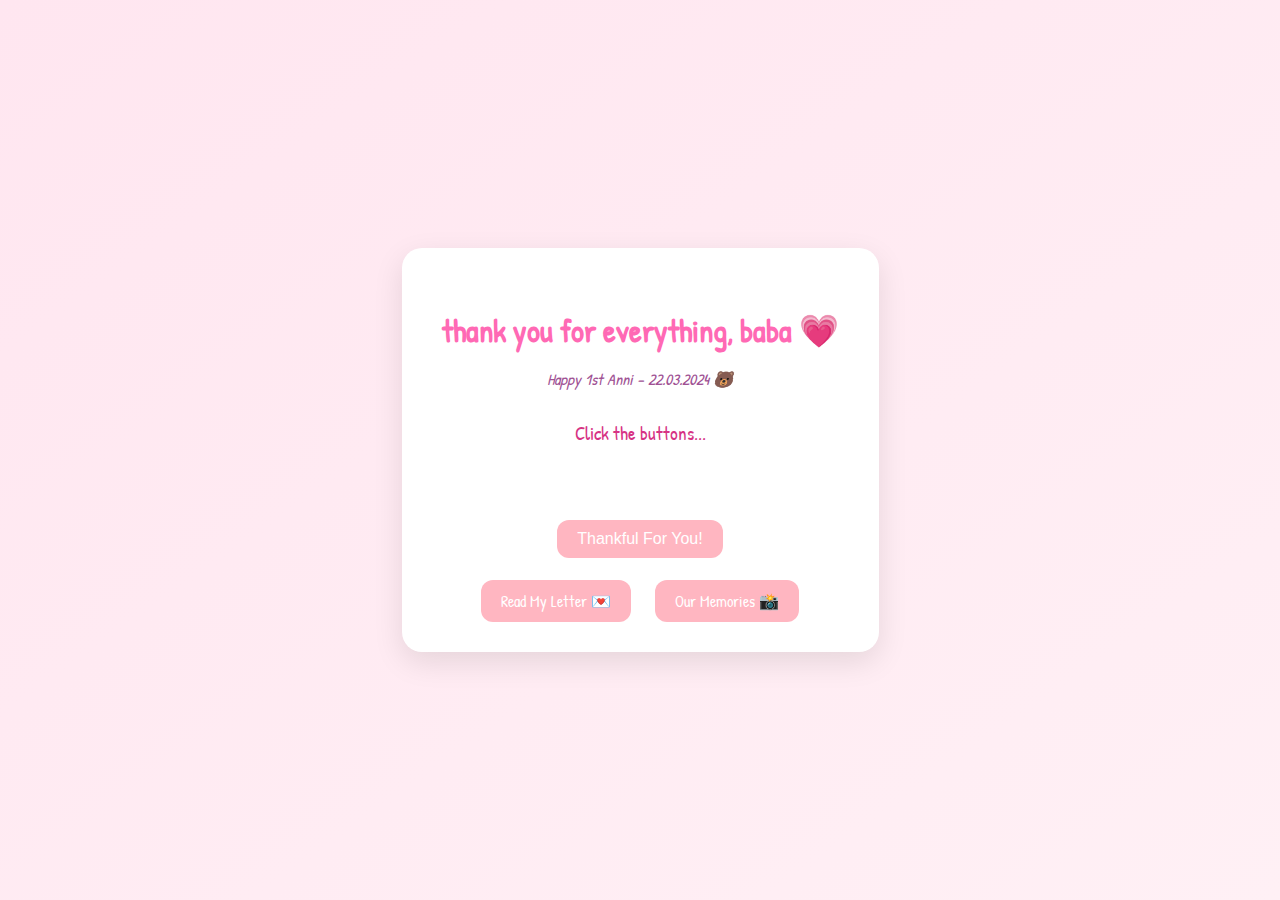
<file: index.html>
<!DOCTYPE html>
<html lang="en">
<head>
  <meta charset="UTF-8">
  <title>I love you deary 💖</title>
  <link rel="stylesheet" href="style.css">
  <link href="https://fonts.googleapis.com/css2?family=Patrick+Hand&display=swap" rel="stylesheet">
</head>
<body>
  <div class="container">
    <h1>thank you for everything, baba 💗</h1>
    <p class="subtext">Happy 1st Anni – 22.03.2024 🐻</p>
    <p id="reason">Click the buttons...</p>
    <button onclick="showReason()">Thankful For You!</button>
    <br><br>
    <a href="letter.html" class="link-button">Read My Letter 💌</a>
    <a href="gallery.html" class="link-button">Our Memories 📸</a>
  </div>

  <script src="script.js"></script>
</body>
</html>
</file>
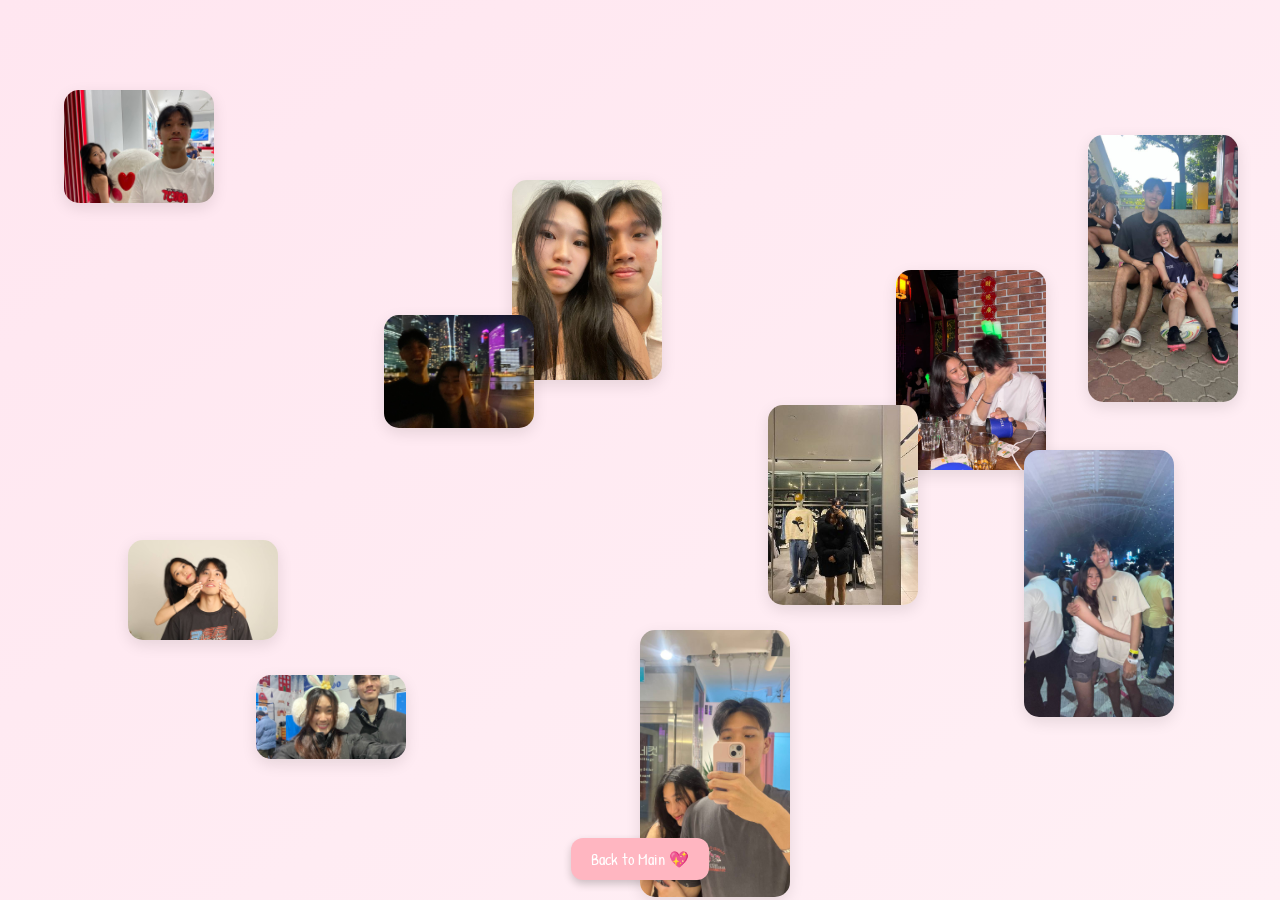
<file: gallery.html>
<!DOCTYPE html>
<html lang="en">
<head>
  <meta charset="UTF-8">
  <title>Floating Memories ✨</title>
  <link rel="stylesheet" href="style.css">
  <link href="https://fonts.googleapis.com/css2?family=Patrick+Hand&display=swap" rel="stylesheet">
  <style>
    body {
      margin: 0;
      background: linear-gradient(to bottom right, #ffe6f0, #fff0f5);
      overflow: hidden;
      font-family: 'Patrick Hand', cursive;
    }

    .floating-img {
      position: absolute;
      width: 150px;
      border-radius: 15px;
      box-shadow: 0 5px 15px rgba(0,0,0,0.1);
      animation: floatRandom 20s infinite ease-in-out;
    }

    @keyframes floatRandom {
      0% {
        transform: translateY(0px) translateX(0px) rotate(0deg);
        opacity: 0.8;
      }
      50% {
        transform: translateY(-200px) translateX(100px) rotate(10deg);
        opacity: 1;
      }
      100% {
        transform: translateY(0px) translateX(0px) rotate(-5deg);
        opacity: 0.9;
      }
    }

    .back-button {
      position: fixed;
      bottom: 20px;
      left: 50%;
      transform: translateX(-50%);
      background-color: #ffb6c1;
      padding: 10px 20px;
      border-radius: 12px;
      color: white;
      font-size: 1em;
      text-decoration: none;
      font-family: 'Patrick Hand', cursive;
      box-shadow: 0 4px 8px rgba(0,0,0,0.2);
      transition: background 0.3s ease;
    }

    .back-button:hover {
      background-color: #ff99aa;
    }
  </style>
</head>
<body>

  <!-- Floating images -->
  <img src="1.jpg" class="floating-img" style="top: 10%; left: 5%;">
  <img src="2.jpg" class="floating-img" style="top: 20%; left: 40%;">
  <img src="3.jpg" class="floating-img" style="top: 60%; left: 10%;">
  <img src="4.jpg" class="floating-img" style="top: 70%; left: 50%;">
  <img src="5.jpg" class="floating-img" style="top: 30%; left: 70%;">
  <img src="6.jpg" class="floating-img" style="top: 50%; left: 80%;">
  <img src="7.jpg" class="floating-img" style="top: 15%; left: 85%;">
  <img src="8.jpg" class="floating-img" style="top: 75%; left: 20%;">
  <img src="9.jpg" class="floating-img" style="top: 45%; left: 60%;">
  <img src="10.jpg" class="floating-img" style="top: 35%; left: 30%;">

  <a href="index.html" class="back-button">Back to Main 💖</a>
</body>
</html>
</file>
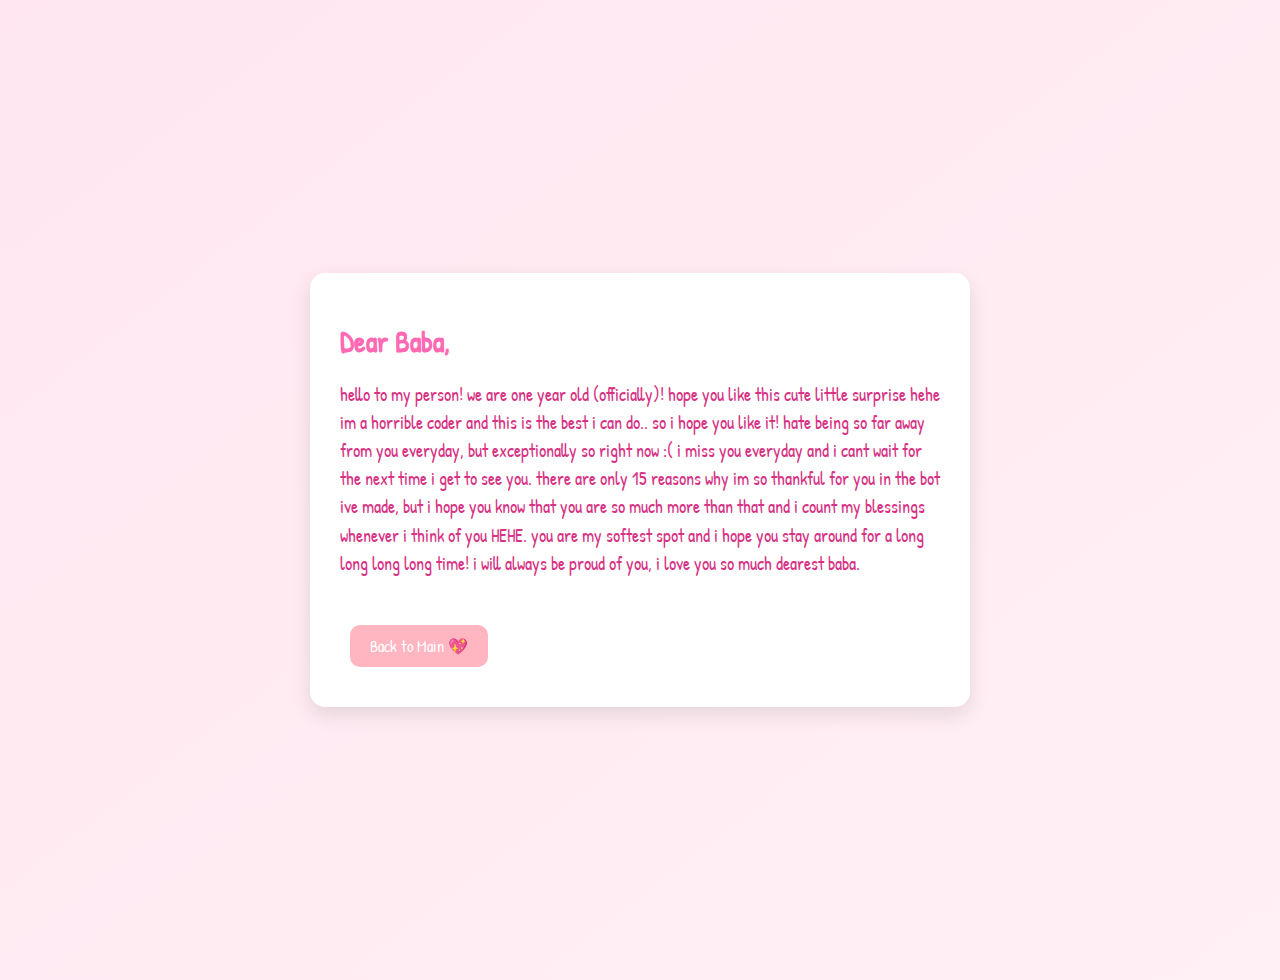
<file: letter.html>
<!DOCTYPE html>
<html lang="en">
<head>
  <meta charset="UTF-8">
  <title>My Letter to You 💌</title>
  <link rel="stylesheet" href="style.css">
  <link href="https://fonts.googleapis.com/css2?family=Patrick+Hand&display=swap" rel="stylesheet">
  <style>
    body {
      font-family: 'Patrick Hand', cursive;
      background: linear-gradient(to bottom right, #ffe6f0, #fff0f5);
      display: flex;
      align-items: center;
      justify-content: center;
      height: 100vh;
      padding: 40px;
      margin: 0;
    }

    .container {
      text-align: left;
      max-width: 600px;
      background: white;
      padding: 30px;
      border-radius: 15px;
      box-shadow: 0 8px 20px rgba(0,0,0,0.1);
    }

    h1 {
      color: #ff69b4;
      font-size: 1.8em;
    }

    p {
      line-height: 1.6;
      margin-top: 20px;
      font-size: 1.1em;
    }

    .link-button {
      display: inline-block;
      margin-top: 30px;
      background-color: #ffb6c1;
      padding: 10px 20px;
      border-radius: 10px;
      color: white;
      text-decoration: none;
      transition: background 0.2s ease;
    }

    .link-button:hover {
      background-color: #ff99aa;
    }
  </style>
</head>
<body>
  <div class="container">
    <h1>Dear Baba,</h1>
    <p>
      hello to my person! we are one year old (officially)! hope you like this cute little surprise hehe im a horrible coder and this is the best i can do.. so i hope you like it! hate being so far away from you everyday, but exceptionally so right now :( i miss you everyday and i cant wait for the next time i get to see you. there are only 15 reasons why im so thankful for you in the bot ive made, but i hope you know that you are so much more than that and i count my blessings whenever i think of you HEHE. you are my softest spot and i hope you stay around for a long long long long time! i will always be proud of you, i love you so much dearest baba.
    </p>
    <a href="index.html" class="link-button">Back to Main 💖</a>
  </div>
</body>
</html>
</file>
<file: style.css>
@import url('https://fonts.googleapis.com/css2?family=Patrick+Hand&display=swap');

body {
  background: linear-gradient(to bottom right, #ffe6f0, #fff0f5);
  font-family: 'Patrick Hand', cursive;
  color: #d63384;
  display: flex;
  justify-content: center;
  align-items: center;
  height: 100vh;
  margin: 0;
  overflow: hidden;
}

.container {
  text-align: center;
  background: white;
  padding: 40px;
  border-radius: 20px;
  box-shadow: 0 10px 30px rgba(0,0,0,0.1);
}

h1 {
  margin-bottom: 10px;
  font-size: 2em;
  color: #ff69b4;
}

.subtext {
  color: #a05294;
  font-style: italic;
  margin-bottom: 30px;
  font-size: 1em;
}

#reason {
  font-size: 1.2em;
  margin: 30px 0;
  min-height: 60px;
  transition: all 0.3s ease;
}

button, .link-button {
  background-color: #ffb6c1;
  border: none;
  padding: 10px 20px;
  font-size: 1em;
  border-radius: 12px;
  cursor: pointer;
  margin: 10px;
  text-decoration: none;
  color: #fff;
  transition: background 0.2s ease;
}

button:hover, .link-button:hover {
  background-color: #ff99aa;
}

/* Floating hearts */
.heart {
  position: fixed;
  bottom: -30px;
  font-size: 20px;
  animation: float 6s linear infinite;
  color: #ff69b4;
  opacity: 0.6;
}

@keyframes float {
  0% { transform: translateY(0); }
  100% { transform: translateY(-100vh); }
}
</file>
